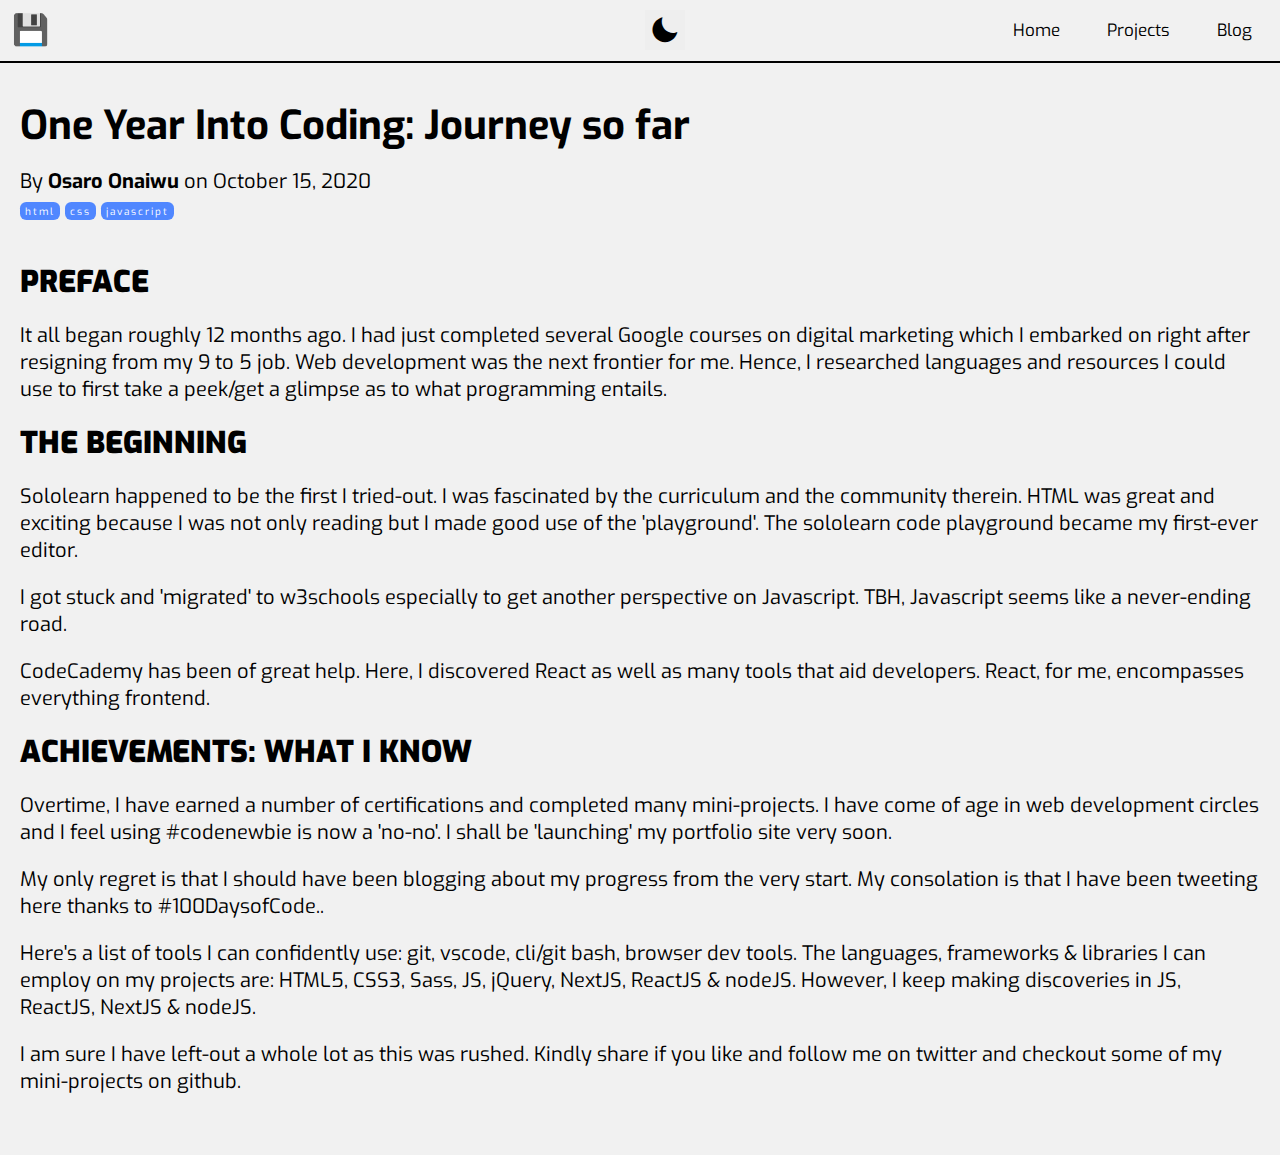
<file: blog-page-jsf.html>
<!DOCTYPE html>
<html lang="en">
  <head>
    <meta charset="UTF-8" />
    <meta name="viewport" content="width=device-width, initial-scale=1.0" />
    <link rel="icon" href="./assets/images/logo.jpg" />
    <link
      href="https://unpkg.com/boxicons@2.0.5/css/boxicons.min.css"
      rel="stylesheet"
    />
    <link rel="stylesheet" href="/style/blog-page-jsf-style.css" />
    <link
      href="https://fonts.googleapis.com/css2?family=Exo:wght@100;300;400;900&display=swap"
      rel="stylesheet"
    />
    <title>One Year Into Coding: Journey So Far</title>
  </head>
  <body>
    <!-- loader -->
    <div id="loader-container">
      <div id="red"></div>
      <div id="green"></div>
      <div id="blue"></div>
    </div>
    <!-- page -->
    <div id="showcap">
      <div id="layout">
        <!-- navigation bar -->
        <div id="nav-container">
          <!-- left icon -->
          <!-- <div id="chess">&#9814;</div> -->
          <div id="drive">💾</div>
          <!-- light-dark-mode icon -->
          <div id="button-container">
            <i
              id="dark"
              onClick="dlm()"
              title="toggle dark mode"
              class="bx bxs-sun"
            ></i>
            <i
              id="light"
              onClick="dlm()"
              title="toggle dark mode"
              class="bx bxs-moon"
            ></i>
          </div>
          <!-- hamburger -->
          <div>
            <div id="hamburger-container">
              <div id="hamburger" class="open"></div>
            </div>
            <nav id="nav-links" class="menu-bar">
              <ul>
                <li><a href="/index.html" id="links">Home</a></li>
                <li><a href="#projects" id="links">Projects</a></li>
                <li><a class='current' href="/blog.html" id="links">Blog</a></li>
              </ul>
            </nav>
          </div>
        </div>
      </div>
      <div class="container">
        <h1 class="title">One Year Into Coding: Journey so far</h1>
        <span class="publish-note"
          >By <strong>Osaro Onaiwu</strong> on October 15, 2020</span
        >
        <div class="tags">
          <span>html</span>
          <span>css</span>
          <span>javascript</span>
        </div>
        <div class="main">
          <h2>PREFACE</h2>
          <p>
            It all began roughly 12 months ago. I had just completed several
            Google courses on digital marketing which I embarked on right after
            resigning from my 9 to 5 job. Web development was the next frontier
            for me. Hence, I researched languages and resources I could use to
            first take a peek/get a glimpse as to what programming entails.
          </p>
          <h2>THE BEGINNING</h2>
          <p>
            Sololearn happened to be the first I tried-out. I was fascinated by
            the curriculum and the community therein. HTML was great and
            exciting because I was not only reading but I made good use of the
            'playground'. The sololearn code playground became my first-ever
            editor.
          </p>
          <p>
            I got stuck and 'migrated' to w3schools especially to get another
            perspective on Javascript. TBH, Javascript seems like a never-ending
            road.
          </p>
          <p>
            CodeCademy has been of great help. Here, I discovered React as well
            as many tools that aid developers. React, for me, encompasses
            everything frontend.
          </p>
          <h2>ACHIEVEMENTS: WHAT I KNOW</h2>
          <p>
            Overtime, I have earned a number of certifications and completed
            many mini-projects. I have come of age in web development circles
            and I feel using #codenewbie is now a 'no-no'. I shall be
            'launching' my portfolio site very soon.
          </p>
          <p>
            My only regret is that I should have been blogging about my progress
            from the very start. My consolation is that I have been tweeting
            here thanks to #100DaysofCode..
          </p>
          <p>
            Here's a list of tools I can confidently use: git, vscode, cli/git
            bash, browser dev tools. The languages, frameworks & libraries I can
            employ on my projects are: HTML5, CSS3, Sass, JS, jQuery, NextJS,
            ReactJS & nodeJS. However, I keep making discoveries in JS, ReactJS,
            NextJS & nodeJS.
          </p>
          <p>
            I am sure I have left-out a whole lot as this was rushed. Kindly
            share if you like and follow me on twitter and checkout some of my
            mini-projects on github.
          </p>
        </div>
      </div>
    </div>
    <script src="./js/main.js"></script>
  </body>
</html>
</file>
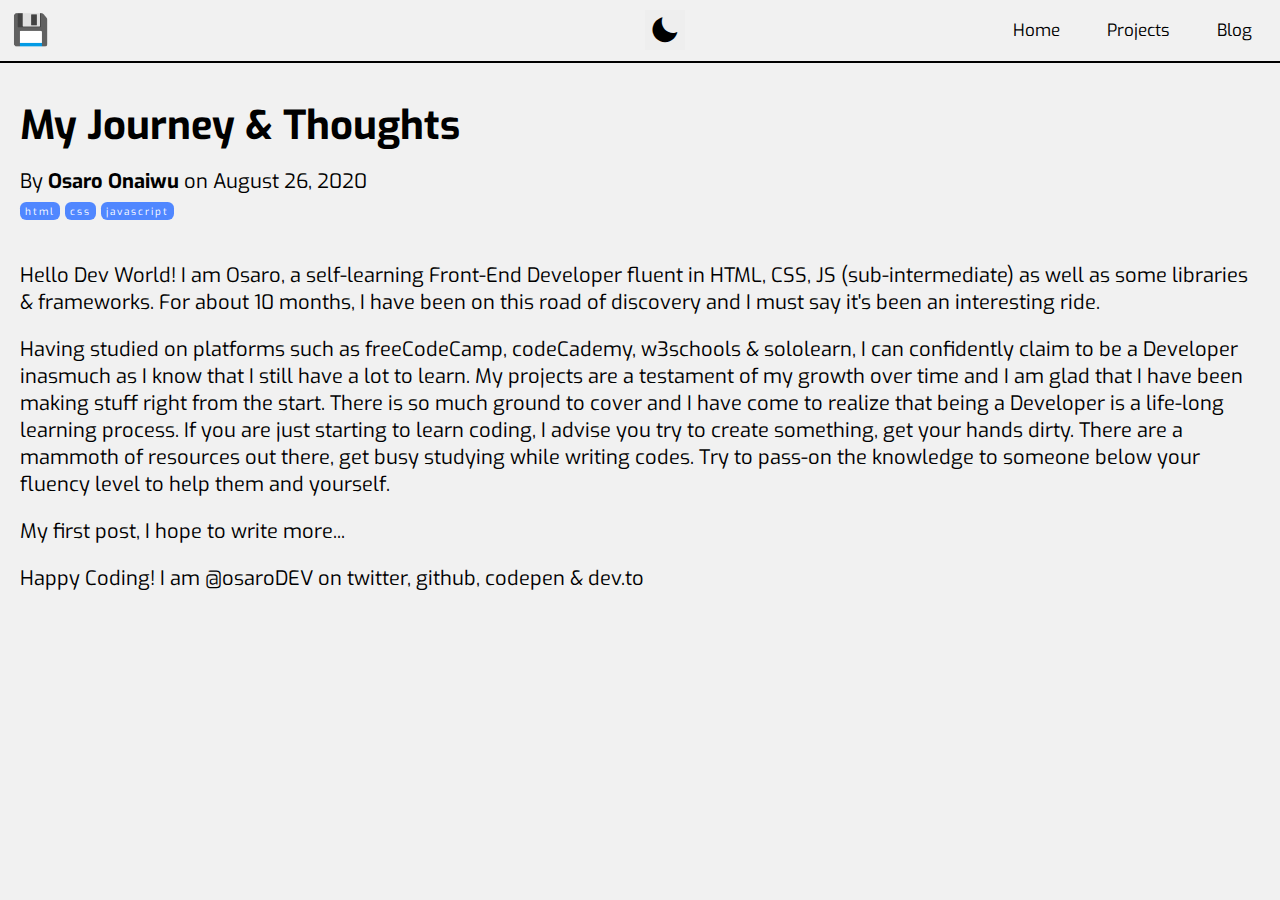
<file: blog-page-mjt.html>
<!DOCTYPE html>
<html lang="en">
  <head>
    <meta charset="UTF-8" />
    <meta name="viewport" content="width=device-width, initial-scale=1.0" />
    <link rel="icon" href="./assets/images/logo.jpg" />
    <link
      href="https://unpkg.com/boxicons@2.0.5/css/boxicons.min.css"
      rel="stylesheet"
    />
    <link rel="stylesheet" href="/style/blog-page-mjt-style.css" />
    <link
      href="https://fonts.googleapis.com/css2?family=Exo:wght@100;300;400;900&display=swap"
      rel="stylesheet"
    />
    <title>My Journey & Thoughts</title>
  </head>
  <body>
    <!-- loader -->
    <div id="loader-container">
      <div id="red"></div>
      <div id="green"></div>
      <div id="blue"></div>
    </div>
    <!-- page -->
    <div id="showcap">
      <div id="layout">
        <!-- navigation bar -->
        <div id="nav-container">
          <!-- left icon -->
          <!-- <div id="chess">&#9814;</div> -->
          <div id="drive">💾</div>
          <!-- light-dark-mode icon -->
          <div id="button-container">
            <i
              id="dark"
              onClick="dlm()"
              title="toggle dark mode"
              class="bx bxs-sun"
            ></i>
            <i
              id="light"
              onClick="dlm()"
              title="toggle dark mode"
              class="bx bxs-moon"
            ></i>
          </div>
          <!-- hamburger -->
          <div>
            <div id="hamburger-container">
              <div id="hamburger" class="open"></div>
            </div>
            <nav id="nav-links" class="menu-bar">
              <ul>
                <li><a href="/index.html" id="links">Home</a></li>
                <li><a href="#projects" id="links">Projects</a></li>
                <li><a href="/blog.html" id="links">Blog</a></li>
              </ul>
            </nav>
          </div>
        </div>
      </div>
      <div class="container">
        <h1 class="title">My Journey & Thoughts</h1>
        <span class="publish-note"
          >By <strong>Osaro Onaiwu</strong> on August 26, 2020</span
        >
        <div class="tags">
          <span>html</span>
          <span>css</span>
          <span>javascript</span>
        </div>
        <div class="main">
          <p>
            Hello Dev World! I am Osaro, a self-learning Front-End Developer
            fluent in HTML, CSS, JS (sub-intermediate) as well as some libraries
            & frameworks. For about 10 months, I have been on this road of
            discovery and I must say it's been an interesting ride.
          </p>
          <p>
            Having studied on platforms such as freeCodeCamp, codeCademy,
            w3schools & sololearn, I can confidently claim to be a Developer
            inasmuch as I know that I still have a lot to learn. My projects are
            a testament of my growth over time and I am glad that I have been
            making stuff right from the start. There is so much ground to cover
            and I have come to realize that being a Developer is a life-long
            learning process. If you are just starting to learn coding, I advise
            you try to create something, get your hands dirty. There are a
            mammoth of resources out there, get busy studying while writing
            codes. Try to pass-on the knowledge to someone below your fluency
            level to help them and yourself.
          </p>
          <p>My first post, I hope to write more...</p>
          <p>
            Happy Coding! I am @osaroDEV on twitter, github, codepen & dev.to
          </p>
        </div>
      </div>
    </div>
    <script src="./js/main.js"></script>
  </body>
</html>
</file>
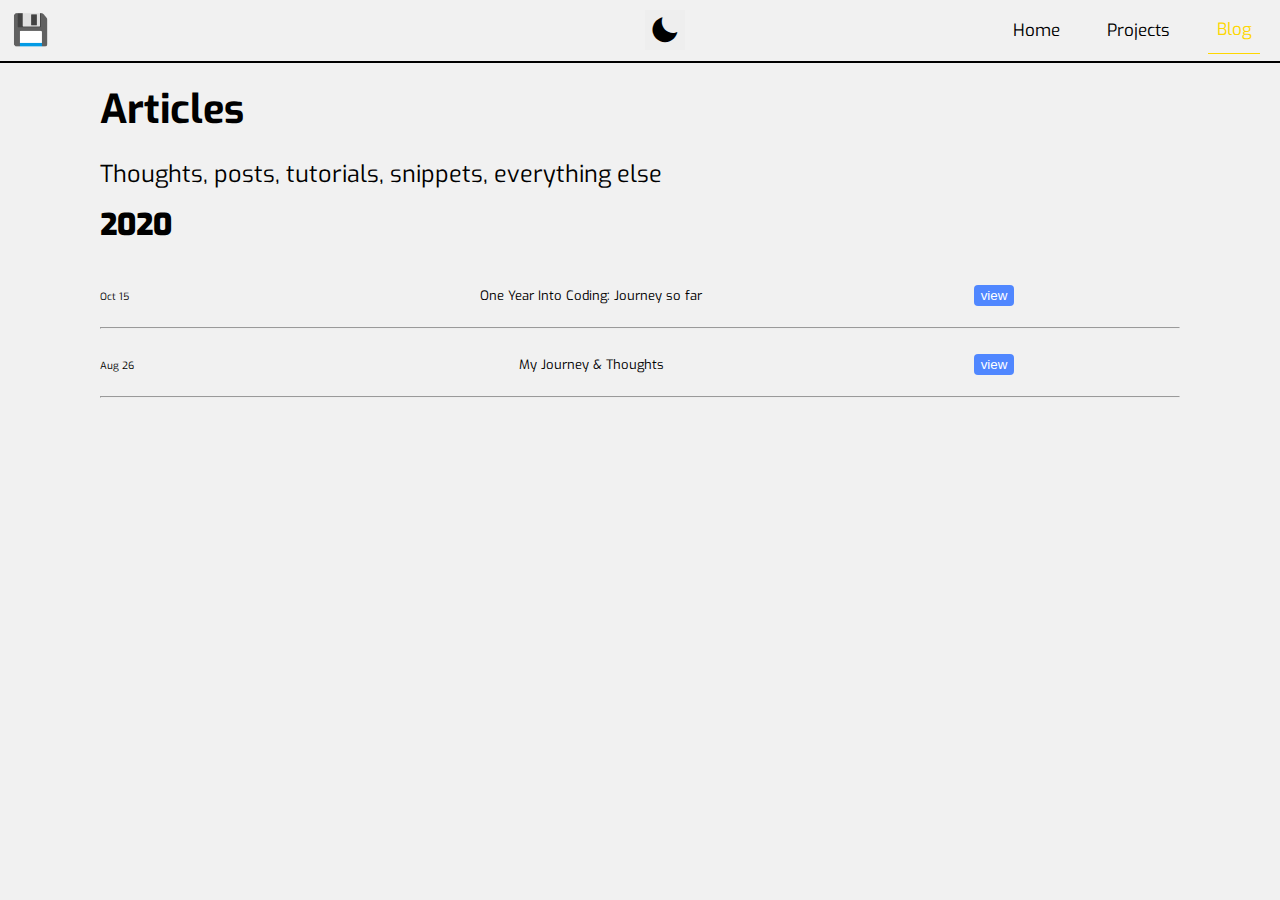
<file: blog.html>
<!DOCTYPE html>
<html lang="en">
  <head>
    <meta charset="UTF-8" />
    <meta name="viewport" content="width=device-width, initial-scale=1.0" />
    <link rel="icon" href="./assets/images/logo.jpg" />
    <link
      href="https://unpkg.com/boxicons@2.0.5/css/boxicons.min.css"
      rel="stylesheet"
    />
    <link rel="stylesheet" href="./style/blog-style.css" />
    <link
      href="https://fonts.googleapis.com/css2?family=Exo:wght@100;300;400;900&display=swap"
      rel="stylesheet"
    />
    <title>Blog: Osaro Onaiwu</title>
  </head>
  <body>
    <!-- loader -->
    <div id="loader-container">
      <div id="red"></div>
      <div id="green"></div>
      <div id="blue"></div>
    </div>
    <!-- page -->
    <div id="showcap">
      <div id="layout">
        <!-- navigation bar -->
        <div id="nav-container">
          <!-- left icon -->
          <!-- <div id="chess">&#9814;</div> -->
          <div id="drive">💾</div>
          <!-- light-dark-mode icon -->
          <div id="button-container">
            <i
              id="dark"
              onClick="dlm()"
              title="toggle dark mode"
              class="bx bxs-sun"
            ></i>
            <i
              id="light"
              onClick="dlm()"
              title="toggle dark mode"
              class="bx bxs-moon"
            ></i>
          </div>
          <!-- hamburger -->
          <div>
            <div id="hamburger-container">
              <div id="hamburger" class="open"></div>
            </div>
            <nav id="nav-links" class="menu-bar">
              <ul>
                <li><a href="/index.html" id="links">Home</a></li>
                <li>
                  <a href="#projects" class="proj" id="links">Projects</a>
                </li>
                <li>
                  <a class="current" href="/blog.html" id="links">Blog</a>
                </li>
              </ul>
            </nav>
          </div>
        </div>
      </div>

      <div class="container">
        <h1 class="header">Articles</h1>
        <h3 class="header-description">
          <p>Thoughts, posts, tutorials, snippets, everything else</p>
        </h3>
        <h2 class="year">2020</h2>
        <section class="blog-items">
          <div class="blog-item">
            <span class="date">Oct 15</span>
            <div class="blog-description">
              
                <h4>One Year Into Coding: Journey so far</h4>
              
            </div>
            <a href="blog-page-jsf.html"><button class='blog-btn'>view</button></a>
          </div>
          <hr />
          <div class="blog-item">
            <span class="date">Aug 26</span>
            <div class="blog-description">
                <h4>My Journey & Thoughts</h4>
            </div>
            <a href="/blog-page-mjt.html"><button class='blog-btn'>view</button></a>
          </div>
          <hr />
        </section>
      </div>
    <script src="./js/main.js"></script>
    </body>
</html>
</file>
<file: style/blog-page-jsf-style.css>
html {
	font-size: 16px;
}
body {
  background-color: #f1f1f1;
	font-family: 'Exo', sans-serif;
	min-width: 240px;
	height: auto;
}

/* global */
* {
  margin: 0;
  padding: 0;
  box-sizing: border-box;
  /* margin-bottom: 0.5em; */
}
h2 {
	margin: 0.5em 0;
	font-weight: 900;
}
/* ------------ */
#loader-container {
	display: flex;
	width: 50px;
	justify-content: space-between;
	position: absolute;
	top: 50%;
	left: 50%;
	transform: translate(-50%);
	visibility: hidden;
}
#red,
#green,
#blue {
	width: 15px;
	height: 15px;
	border-radius: 50%;
	animation: balls 0.3s linear infinite;
}
#red {
	background: red;
}
@keyframes balls {
	0% {
		transform: translateY(0);
	}
	25% {
		transform: translateY(-10px);
	}
	50% {
		transform: translateY(0px);
	}
	75% {
		transform: translateY(10px);
	}
	100% {
		transform: translateY(0);
	}
}
#green {
	background: green;
	animation-delay: 0.05s;
}

#blue {
	background: blue;
	animation-delay: 0.1s;
}

/* nav */
#showcap {
	/* visibility: hidden; */
	/* margin-top: 3.75em; */
}

#nav-container {
	/* position: fixed;
	top: 0; */
	width: 100%;
	height: 3.125em;
	/* box-shadow: 0 2px 4px rgba(0, 0, 0, 0.3); */
	display: flex;
	align-items: center;
	justify-content: space-between;
	border-bottom: 2px solid;
	/* 	width: 50%; */
	/* border-bottom: 5px solid; */
	/* background: #eee; */
  z-index: 1;
  /* margin-top: 1em; */
}
/* redirect up */
.up {
	position: fixed;
	right: 0.1em;
	bottom: 2em;
	font-size: 2.5rem;
}
.alter .up {
	color: #fff;
}
/* drive */
#drive {
	margin-left: 0.4em;
	font-size: 1.5rem;
}
/* sun & moon */
#button-container {
	position: relative;
	width: 50px;
	height: 50px;
	display: flex;
	justify-content: center;
	align-items: center;
	outline: none;
	border: none;
}
#dark,
#light {
	position: absolute;
	padding: 5px;
	display: inline;
	font-size: 1.5rem;
	outline: none;
	border: none;
	cursor: pointer;
}
#dark {
	background: #555;
	color: #fff;
}
#light {
	background: #eee;
	color: #000;
}
#dark:hover {
	font-size: 1.7rem;
}
#light:hover {
	font-size: 1.7rem;
}
.alter {
	background-color: #555;
	color: #fff;
}
.alter-icons {
	color: #fff;
}
.alter-menu {
	color: #fff;
}
.alter-hamburger #hamburger {
	background-color: #fff;
}
.alter-hamburger #hamburger::after {
	background-color: #fff;
}
.alter-hamburger #hamburger::before {
	background-color: #fff;
}
/* hamburger */
/* hamburger-menu */
#hamburger-container {
	width: 3.125em;
	height: 3.125em;
	display: flex;
	justify-content: center;
	align-items: center;
	z-index: 2000;
}
#hamburger {
	width: 1.75em;
	/* height: 0.275em; */
	height: 0.1325em;
	background-color: #000;
	border-radius: 0.7em;
	transition: 0.1s;
}
#hamburger::after, #hamburger::before {
	content: '';
	width: 0.875em;
	/* height: 0.275em; */
	height: 0.1325em;
	background-color: #000;
	border-radius: 0.7em;
	transition: 0.1s;
	position: absolute;
}
#hamburger::after {
	transform: translateY(0.70em);
}
#hamburger::before {
	transform: translateY(-0.70em);
}
.open #hamburger {
	background-color: transparent;
}
.open #hamburger::after {
	transform: rotate(45deg);
	width: 1.75em;
}
.open #hamburger::before {
	transform: rotate(-45deg);
	width: 1.75em;
}

.menu-bar {
	visibility: hidden;
	position: absolute;
	top: 3.125em;
	right: 0;
	width: 100vw;
	height: 100%;
	background-color: rgba(0, 0, 0, 0.95);
	/* background-color: #eeb336; */
	display: flex;
	justify-content: center;
	align-items: center;
	z-index: 100;
}

ul {
	list-style-type: none;
  height: 40vh;
	display: flex;
	justify-content: flex-start;
	flex-direction: column;
	position: relative;
	text-align: center;
}

li a {
	text-decoration: none;
	color: #fff;
	font-weight: 900;
	font-size: 1.3rem;
	margin: 1em 0;
	display: inline-block;
}
/*a {
	 color: black;
} */

/* .current {
  color: #fed700;
  border-bottom: 1px solid #fed700;
} */

li:hover a {
	color: #fff;
}
li:hover {
	background: #555;
}

@media (max-height: 400px) {
  .current {
    color: #fed700;
    border-bottom: 1px solid #fed700;
  }
  li a {
    margin: 0.5em 0;
  }
}

.reveal {
	visibility: visible;
}

@media (min-width: 768px) {
  #hamburger-container {
    display: none;
    /* width: 300px; */
  }
  /* #button-container {
		margin-left: -9em;
	} */
  .menu-bar {
    width: auto;
    height: 3em;
    margin-right: 1em;
    position: absolute;
    top: 0px;
    background: transparent;
    display: flex;
    align-items: center;
    visibility: visible;
  }

  ul {
    flex-direction: row;
    width: 20vw;
    height: 80%;
    position: static;
    justify-content: space-between;
    /* margin-left: 200px; */
  }
  li {
    height: 100%;
    width: auto;
    padding: 0;
    border-radius: 0;
    margin: 0;
    display: inline-block;
    border-radius: 0.25em;
  }
  li a {
    position: static;
    height: 100%;
    margin: 0;
    display: flex;
    align-items: center;
    padding: 0 0.5em;
    font-weight: initial;
    font-size: 0.85em;
    color: #000;
  }

  li:hover {
    background: #999;
  }
}
/* media queries */

@media (min-width: 500px) {
	/* body {
		background: rgba(255, 255, 255, 0.3);
	} */
	html {
		font-size: 18px;
	}
}
@media (min-width: 750px)  {
	/* body {
		background: rgba(255, 255, 255, 0.5);
	} */
	html {
		font-size: 18px;
  }
}

@media (min-width: 845px)  {
	/* body {
		background: rgba(255, 255, 255, 0.8);
	} */
	html {
		font-size: 20px;
  }
}

.container {
  padding: 1em;
}
.title {
  margin: 16px 0;
}
.publish-note {
  display: block;
}
.tags span {
		/* margin-top: 0.5em; */
		padding: 0.125em 0.5em;
		background-color: rgb(80, 135, 255);
		display: inline-block;
		border-radius: 0.625em;
		color: #fff;
		font-size: 0.5rem;
		letter-spacing: 0.2em;
    line-height: 1.5em;
}
.main {
  
  margin: 2em 0;
}
.main > p {
  margin: 1em 0;
}
</file>
<file: style/blog-page-mjt-style.css>
html {
	font-size: 16px;
}
body {
  background-color: #f1f1f1;
	font-family: 'Exo', sans-serif;
	min-width: 240px;
}

/* global */
* {
  margin: 0;
  padding: 0;
  box-sizing: border-box;
  /* margin-bottom: 0.5em; */
}
h2 {
	margin: 0.5em 0;
	font-weight: 900;
}
/* ------------ */
#loader-container {
	display: flex;
	width: 50px;
	justify-content: space-between;
	position: absolute;
	top: 50%;
	left: 50%;
	transform: translate(-50%);
	visibility: hidden;
}
#red,
#green,
#blue {
	width: 15px;
	height: 15px;
	border-radius: 50%;
	animation: balls 0.3s linear infinite;
}
#red {
	background: red;
}
@keyframes balls {
	0% {
		transform: translateY(0);
	}
	25% {
		transform: translateY(-10px);
	}
	50% {
		transform: translateY(0px);
	}
	75% {
		transform: translateY(10px);
	}
	100% {
		transform: translateY(0);
	}
}
#green {
	background: green;
	animation-delay: 0.05s;
}

#blue {
	background: blue;
	animation-delay: 0.1s;
}

/* nav */
#showcap {
	/* visibility: hidden; */
	/* margin-top: 3.75em; */
	height: 100%;
}

#nav-container {
	/* position: fixed;
	top: 0; */
	width: 100%;
	height: 3.125em;
	/* box-shadow: 0 2px 4px rgba(0, 0, 0, 0.3); */
	display: flex;
	align-items: center;
	justify-content: space-between;
	border-bottom: 2px solid;
	/* 	width: 50%; */
	/* border-bottom: 5px solid; */
	/* background: #eee; */
  z-index: 1;
  /* margin-top: 1em; */
}
/* redirect up */
.up {
	position: fixed;
	right: 0.1em;
	bottom: 2em;
	font-size: 2.5rem;
}
.alter .up {
	color: #fff;
}
/* drive */
#drive {
	margin-left: 0.4em;
	font-size: 1.5rem;
}
/* sun & moon */
#button-container {
	position: relative;
	width: 50px;
	height: 50px;
	display: flex;
	justify-content: center;
	align-items: center;
	outline: none;
	border: none;
}
#dark,
#light {
	position: absolute;
	padding: 5px;
	display: inline;
	font-size: 1.5rem;
	outline: none;
	border: none;
	cursor: pointer;
}
#dark {
	background: #555;
	color: #fff;
}
#light {
	background: #eee;
	color: #000;
}
#dark:hover {
	font-size: 1.7rem;
}
#light:hover {
	font-size: 1.7rem;
}
.alter {
	background-color: #555;
	color: #fff;
}
.alter-icons {
	color: #fff;
}
.alter-menu {
	color: #fff;
}
.alter-hamburger #hamburger {
	background-color: #fff;
}
.alter-hamburger #hamburger::after {
	background-color: #fff;
}
.alter-hamburger #hamburger::before {
	background-color: #fff;
}
/* hamburger */
/* hamburger-menu */
#hamburger-container {
	width: 3.125em;
	height: 3.125em;
	display: flex;
	justify-content: center;
	align-items: center;
	z-index: 2000;
}
#hamburger {
	width: 1.75em;
	/* height: 0.275em; */
	height: 0.1325em;
	background-color: #000;
	border-radius: 0.7em;
	transition: 0.1s;
}
#hamburger::after, #hamburger::before {
	content: '';
	width: 0.875em;
	/* height: 0.275em; */
	height: 0.1325em;
	background-color: #000;
	border-radius: 0.7em;
	transition: 0.1s;
	position: absolute;
}
#hamburger::after {
	transform: translateY(0.70em);
}
#hamburger::before {
	transform: translateY(-0.70em);
}
.open #hamburger {
	background-color: transparent;
}
.open #hamburger::after {
	transform: rotate(45deg);
	width: 1.75em;
}
.open #hamburger::before {
	transform: rotate(-45deg);
	width: 1.75em;
}
.menu-bar {
	visibility: hidden;
	position: absolute;
	top: 3.125em;
	right: 0;
	width: 100vw;
	height: 100%;
	background-color: rgba(0, 0, 0, 0.95);
	/* background-color: #eeb336; */
	display: flex;
	justify-content: center;
	align-items: center;
	z-index: 100;
}

ul {
	list-style-type: none;
  height: 40vh;
	display: flex;
	justify-content: flex-start;
	flex-direction: column;
	position: relative;
	text-align: center;
}

li a {
	text-decoration: none;
	color: #fff;
	font-weight: 900;
	font-size: 1.3rem;
	margin: 1em 0;
	display: inline-block;
}
/*a {
	 color: black;
} */

/* .current {
  color: #fed700;
  border-bottom: 1px solid #fed700;
} */

li:hover a {
	color: #fff;
}
li:hover {
	background: #555;
}

@media (max-height: 400px) {
  .current {
    color: #fed700;
    border-bottom: 1px solid #fed700;
  }
  li a {
    margin: 0.5em 0;
  }
}

.reveal {
	visibility: visible;
}

@media (min-width: 768px) {
  #hamburger-container {
    display: none;
    /* width: 300px; */
  }
  /* #button-container {
		margin-left: -9em;
	} */
  .menu-bar {
    width: auto;
    height: 3em;
    margin-right: 1em;
    position: absolute;
    top: 0px;
    background: transparent;
    display: flex;
    align-items: center;
    visibility: visible;
  }

  ul {
    flex-direction: row;
    width: 20vw;
    height: 80%;
    position: static;
    justify-content: space-between;
    /* margin-left: 200px; */
  }
  li {
    height: 100%;
    width: auto;
    padding: 0;
    border-radius: 0;
    margin: 0;
    display: inline-block;
    border-radius: 0.25em;
  }
  li a {
    position: static;
    height: 100%;
    margin: 0;
    display: flex;
    align-items: center;
    padding: 0 0.5em;
    font-weight: initial;
    font-size: 0.85em;
    color: #000;
  }

  li:hover {
    background: #999;
  }
}

/* media queries */

@media (min-width: 500px) {
	/* body {
		background: rgba(255, 255, 255, 0.3);
	} */
	html {
		font-size: 18px;
	}
}
@media (min-width: 750px)  {
	/* body {
		background: rgba(255, 255, 255, 0.5);
	} */
	html {
		font-size: 18px;
  }
}

@media (min-width: 845px)  {
	/* body {
		background: rgba(255, 255, 255, 0.8);
	} */
	html {
		font-size: 20px;
  }
}

.container {
	padding: 1em;
	height: 100%;
}
.title {
  margin: 16px 0;
}
.publish-note {
  display: block;
}
.tags span {
		/* margin-top: 0.5em; */
		padding: 0.125em 0.5em;
		background-color: rgb(80, 135, 255);
		display: inline-block;
		border-radius: 0.625em;
		color: #fff;
		font-size: 0.5rem;
		letter-spacing: 0.2em;
    line-height: 1.5em;
}
.main {
  
  margin: 2em 0;
}
.main > p {
  margin: 1em 0;
}
</file>
<file: style/blog-style.css>
html {
  font-size: 16px;
}
body {
  background-color: #f1f1f1;
  font-family: "Exo", sans-serif;
  min-width: 240px;
}

/* global */
* {
  margin: 0;
  padding: 0;
  box-sizing: border-box;
  /* margin-bottom: 0.5em; */
}
h2 {
  margin: 0.5em 0;
  font-weight: 900;
}
/* ------------ */
#loader-container {
  display: flex;
  width: 50px;
  justify-content: space-between;
  position: absolute;
  top: 50%;
  left: 50%;
  transform: translate(-50%);
  visibility: hidden;
}
#red,
#green,
#blue {
  width: 15px;
  height: 15px;
  border-radius: 50%;
  animation: balls 0.3s linear infinite;
}
#red {
  background: red;
}
@keyframes balls {
  0% {
    transform: translateY(0);
  }
  25% {
    transform: translateY(-10px);
  }
  50% {
    transform: translateY(0px);
  }
  75% {
    transform: translateY(10px);
  }
  100% {
    transform: translateY(0);
  }
}
#green {
  background: green;
  animation-delay: 0.05s;
}

#blue {
  background: blue;
  animation-delay: 0.1s;
}

/* nav */
#showcap {
  /* visibility: hidden; */
  /* margin-top: 3.75em; */
}

#nav-container {
  /* position: fixed;
	top: 0; */
  width: 100%;
  height: 3.125em;
  /* box-shadow: 0 2px 4px rgba(0, 0, 0, 0.3); */
  display: flex;
  align-items: center;
  justify-content: space-between;
  border-bottom: 2px solid;
  /* 	width: 50%; */
  /* border-bottom: 5px solid; */
  /* background: #eee; */
  z-index: 1;
  /* margin-top: 1em; */
}
/* redirect up */
.up {
  position: fixed;
  right: 0.1em;
  bottom: 2em;
  font-size: 2.5rem;
}
.alter .up {
  color: #fff;
}
/* drive */
#drive {
  margin-left: 0.4em;
  font-size: 1.5rem;
}
/* sun & moon */
#button-container {
  position: relative;
  width: 50px;
  height: 50px;
  display: flex;
  justify-content: center;
  align-items: center;
  outline: none;
  border: none;
}
#dark,
#light {
  position: absolute;
  padding: 5px;
  display: inline;
  font-size: 1.5rem;
  outline: none;
  border: none;
  cursor: pointer;
}
#dark {
  background: #555;
  color: #fff;
}
#light {
  background: #eee;
  color: #000;
}
#dark:hover {
  font-size: 1.7rem;
}
#light:hover {
  font-size: 1.7rem;
}
.alter {
  background-color: #555;
  color: #fff;
}
.alter-icons {
  color: #fff;
}
.alter-menu {
  color: #fff;
}
.alter-hamburger #hamburger {
  background-color: #fff;
}
.alter-hamburger #hamburger::after {
  background-color: #fff;
}
.alter-hamburger #hamburger::before {
  background-color: #fff;
}
/* hamburger */
/* hamburger-menu */
#hamburger-container {
  width: 3.125em;
  height: 3.125em;
  display: flex;
  justify-content: center;
  align-items: center;
  z-index: 2000;
}
#hamburger {
  width: 1.75em;
  /* height: 0.275em; */
  height: 0.1325em;
  background-color: #000;
  border-radius: 0.7em;
  transition: 0.1s;
}
#hamburger::after,
#hamburger::before {
  content: "";
  width: 0.875em;
  /* height: 0.275em; */
  height: 0.1325em;
  background-color: #000;
  border-radius: 0.7em;
  transition: 0.1s;
  position: absolute;
}
#hamburger::after {
  transform: translateY(0.7em);
}
#hamburger::before {
  transform: translateY(-0.7em);
}
.open #hamburger {
  background-color: transparent;
}
.open #hamburger::after {
  transform: rotate(45deg);
  width: 1.75em;
}
.open #hamburger::before {
  transform: rotate(-45deg);
  width: 1.75em;
}

.proj {
  cursor: not-allowed;
}

.menu-bar {
  visibility: hidden;
  position: absolute;
  top: 3.125em;
  right: 0;
  width: 100vw;
  height: 100%;
  background-color: rgba(0, 0, 0, 0.95);
  /* background-color: #eeb336; */
  display: flex;
  justify-content: center;
  align-items: center;
  z-index: 100;
}

ul {
  list-style-type: none;
  height: 40vh;
  display: flex;
  justify-content: flex-start;
  flex-direction: column;
  position: relative;
  text-align: center;
}

li a {
  text-decoration: none;
  color: #fff;
  font-weight: 900;
  font-size: 1.3rem;
  margin: 1em 0;
  display: inline-block;
}

.current {
  color: #fed700;
  border-bottom: 1px solid #fed700;
}
/*a {
	 color: black;
} */
li:hover a {
  color: #fff;
}
li:hover {
  background: #555;
}

li:hover a {
  color: #fff;
}
li:hover {
  background: #555;
}
.reveal {
  visibility: visible;
}



@media (max-height: 400px) {
  /* .current {
    color: #fed700;
    border-bottom: 1px solid #fed700;
  } */
  li a {
    margin: 0.5em 0;
  }
}

@media (min-width: 768px) {
  #hamburger-container {
    display: none;
    /* width: 300px; */
  }
  /* #button-container {
		margin-left: -9em;
	} */
  .menu-bar {
    width: auto;
    height: 3em;
    margin-right: 1em;
    position: absolute;
    top: 0px;
    background: transparent;
    display: flex;
    align-items: center;
    visibility: visible;
  }

  ul {
    flex-direction: row;
    width: 20vw;
    height: 80%;
    position: static;
    justify-content: space-between;
    /* margin-left: 200px; */
  }
  li {
    height: 100%;
    width: auto;
    padding: 0;
    border-radius: 0;
    margin: 0;
    display: inline-block;
    border-radius: 0.25em;
  }
  li a {
    position: static;
    height: 100%;
    margin: 0;
    display: flex;
    align-items: center;
    padding: 0 0.5em;
    font-weight: initial;
    font-size: 0.85em;
    color: #000;
  }

  li:hover {
    background: #999;
  }
}
/* media queries */

@media (min-width: 500px) {
  /* body {
		background: rgba(255, 255, 255, 0.3);
	} */
  html {
    font-size: 18px;
  }
}
@media (min-width: 750px) {
  /* body {
		background: rgba(255, 255, 255, 0.5);
	} */
  html {
    font-size: 18px;
  }
}

@media (min-width: 845px) {
  /* body {
		background: rgba(255, 255, 255, 0.8);
	} */
  html {
    font-size: 20px;
  }
}

.container {
  padding: 1em;
  height: 100%;
  
}

.header-description p {
  margin-top: 1em;
  font-weight: 400;
}
.blog-item {
  padding: 1em 0;
  /* display: flex;*/
  align-items: center; 
  /* justify-content: space-evenly; */
  width: 100%;
}
.date {
  width: 10%;
  font-size: 0.5em;
}
.blog-item h4 {
  font-size: 0.65em;
  font-weight: 400;
}
.blog-item * {
  display: inline-block;
}

.blog-description {
  width: 70%;
  text-align: center;
}
.blog-description a {
  text-decoration: none;
  width: 100%;
  display: inline-block;
  color: inherit;
  border: 1px dotted;
}

.blog-description a:hover {
  color: blue;
  text-decoration: underline;
}

.blog-btn {
  padding: 0.2em 0.5em;
  border-radius: 0.3em;
  border: none;
  background: rgb(80, 135, 255);
  color: #fff;
}

.blog-btn:hover {
  cursor: pointer;
}

@media (min-width: 768px) {
  .container {
    padding: 1em 5em;
  }
}
</file>
